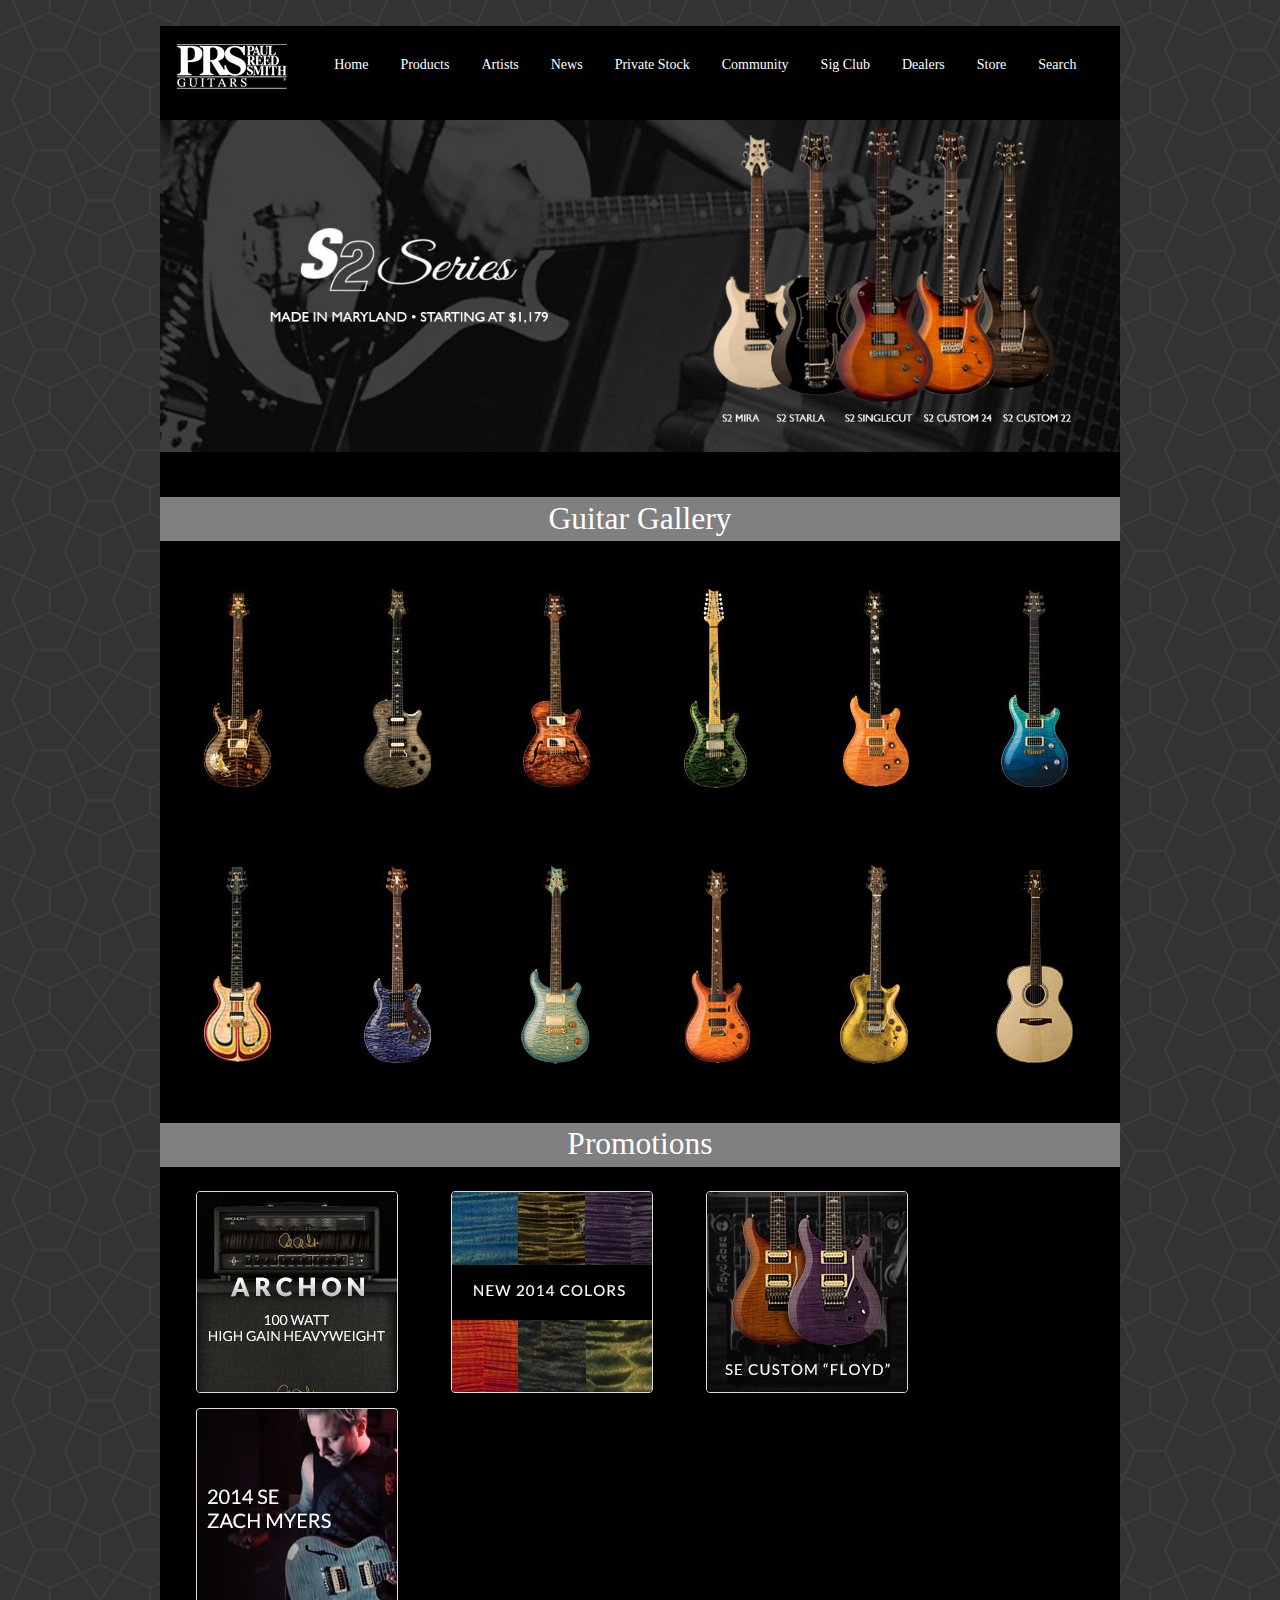
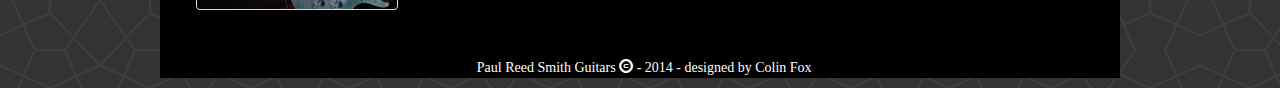
<file: bootstrap/index.html>
<!DOCTYPE html>
<html lang="en">
  <head>
    <meta charset="utf-8">
    <meta http-equiv="X-UA-Compatible" content="IE=edge">
    <meta name="viewport" content="width=device-width, initial-scale=1">
    <title>Paul Reed Smith Guitars</title>

    <!-- Bootstrap -->
    <link href="css/bootstrap.min.css" rel="stylesheet">
	<link href="css/style.css" rel="stylesheet">

  </head>

  <body>
	<div id="wrapper">
		<img class="logo" src="images/prs_logo.png" alt="Logo">
	
	
		<ul class="nav nav-pills">
			<li class="active"><a href="#">Home</a></li>
			<li><a href="#">Products</a></li>
			<li><a href="#">Artists</a></li>
			<li><a href="#">News</a></li>
			<li><a href="#">Private Stock</a></li>
			<li><a href="#">Community</a></li>
			<li><a href="#">Sig Club </a></li>
			<li><a href="#">Dealers</a></li>
			<li><a href="#">Store</a></li>
			<li><a href="#">Search</a></li>
		</ul>
	
		<div class="jumbotron">
			<img class="jumbo-img" src="images/jumbo.jpg" alt="Logo">
		</div>
	
		<div class="media">
			<h1> Guitar Gallery </h1> 
			<div class="pull-left">
						<h6> PS# 1029 </h6>
				<a href="#"><img class="media-object" src="images/1.jpg" alt="..."></a>
						
						<h6> PS# 1029 </h6>
				<a href="#"><img class="media-object" src="images/2.jpg" alt="..."></a>
						
						<h6> PS# 1029 </h6>
				<a href="#"><img class="media-object" src="images/3.jpg" alt="..."></a>
						
						<h6> PS# 1029 </h6>
				<a href="#"><img class="media-object" src="images/4.jpg" alt="..."></a>
						
						<h6> PS# 1029 </h6>
				<a href="#"><img class="media-object" src="images/5.jpg" alt="..."></a>
						
						<h6> PS# 1029 </h6>
				<a href="#"><img class="media-object" src="images/6.jpg" alt="..."></a>
						
						<h6> PS# 1029 </h6>
				<a href="#"><img class="media-object" src="images/7.jpg" alt="..."></a>
						
						<h6> PS# 1029 </h6>
				<a href="#"><img class="media-object" src="images/8.jpg" alt="..."></a>
						
						<h6> PS# 1029 </h6>
				<a href="#"><img class="media-object" src="images/9.jpg" alt="..."></a>
						
						<h6> PS# 1029 </h6>
				<a href="#"><img class="media-object" src="images/10.jpg" alt="..."></a>
						
						<h6> PS# 1029 </h6>
				<a href="#"><img class="media-object" src="images/11.jpg" alt="..."></a>
						
						<h6> PS# 1029 </h6>
				<a href="#"><img class="media-object" src="images/12.jpg" alt="..."></a>
			</div>
		</div>
	
			<h1> Promotions </h1>
	
		<div class="bottom">
				<a href="#"><img src="images/bottom1.jpg" alt="..." class="img-thumbnail"></a>
				<a href="#"><img src="images/colors.jpg" alt="..." class="img-thumbnail"></a>
				<a href="#"><img src="images/floyd.jpg" alt="..." class="img-thumbnail"></a>
				<a href="#"><img src="images/se.jpg" alt="..." class="img-thumbnail"></a>
				
		</div>
		
		<footer>
			<p>Paul Reed Smith Guitars <span class="glyphicon glyphicon-copyright-mark"></span> - 2014 - designed by Colin Fox</p>
		</footer>
	</div>
    <!-- jQuery (necessary for Bootstrap's JavaScript plugins) -->
    <script src="https://ajax.googleapis.com/ajax/libs/jquery/1.11.0/jquery.min.js"></script>
    <!-- Include all compiled plugins (below), or include individual files as needed -->
    <script src="js/bootstrap.min.js"></script>
  </body>
</html>
</file>
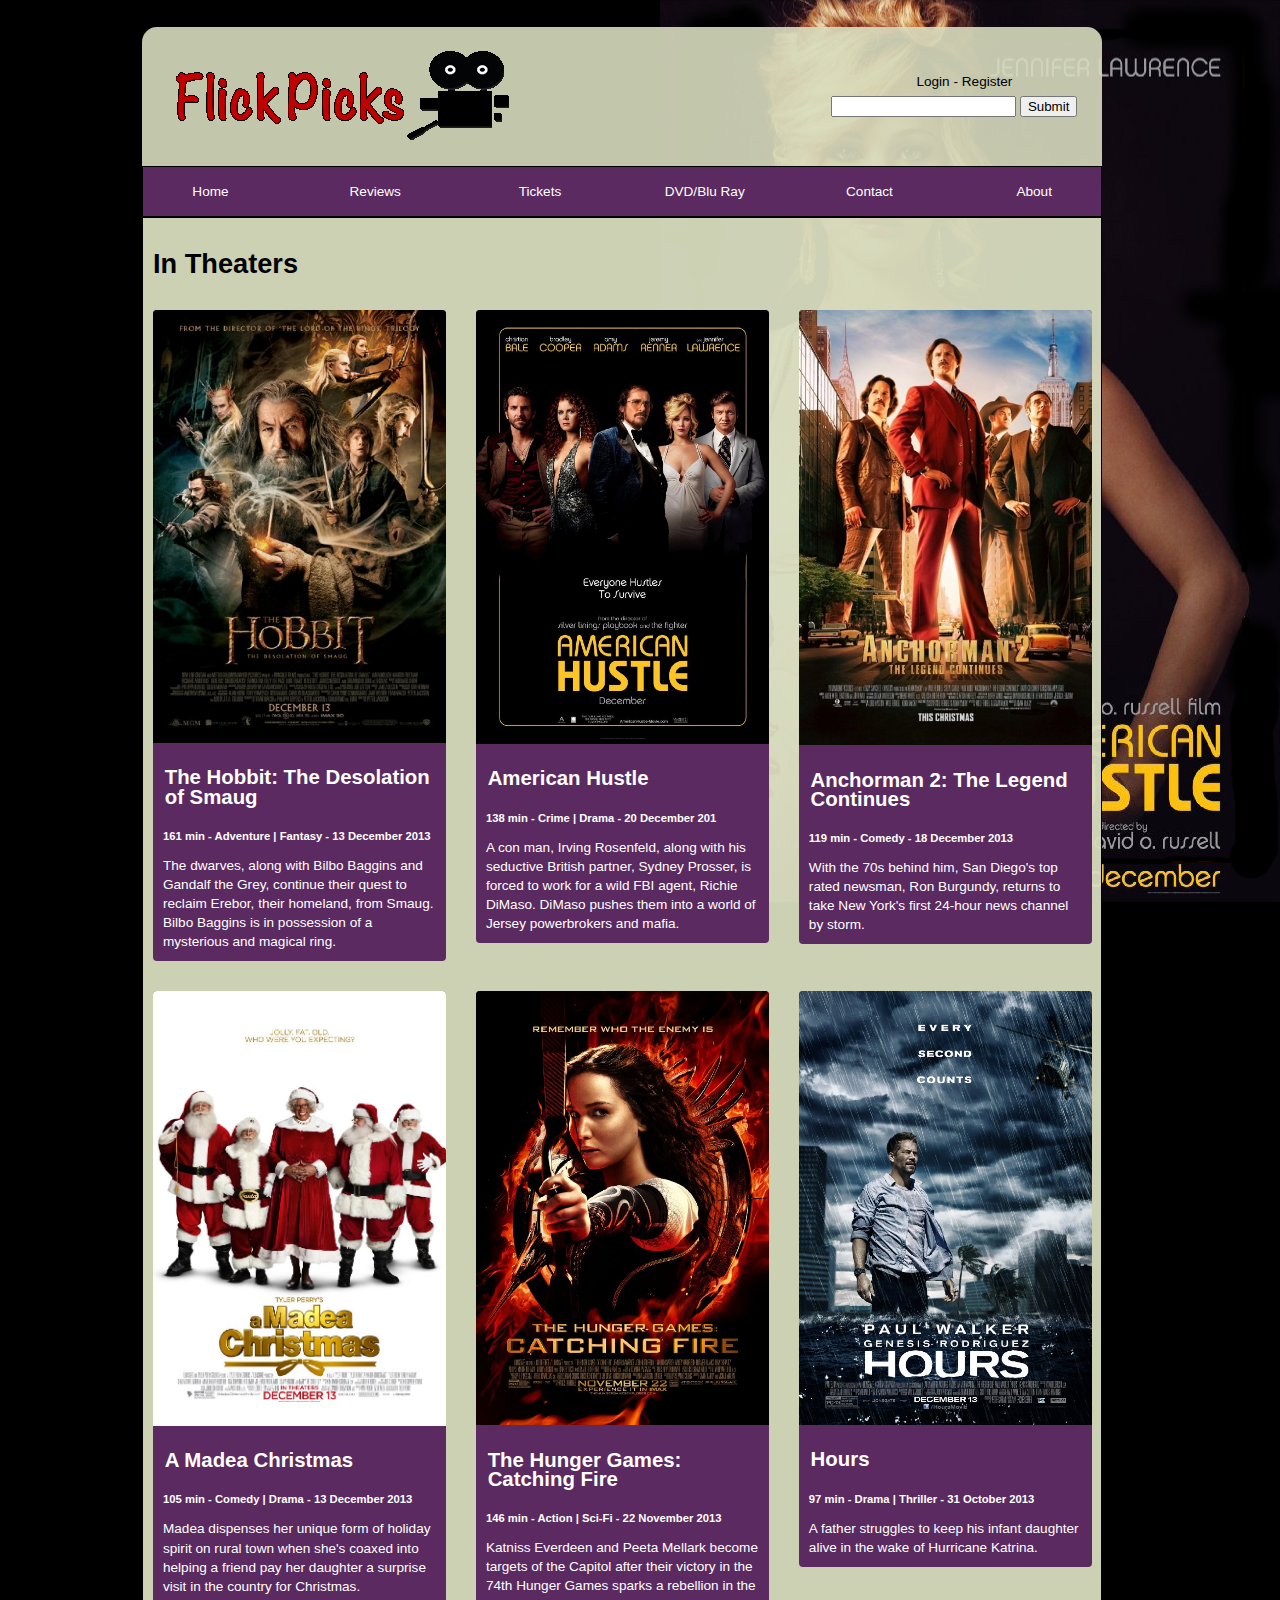
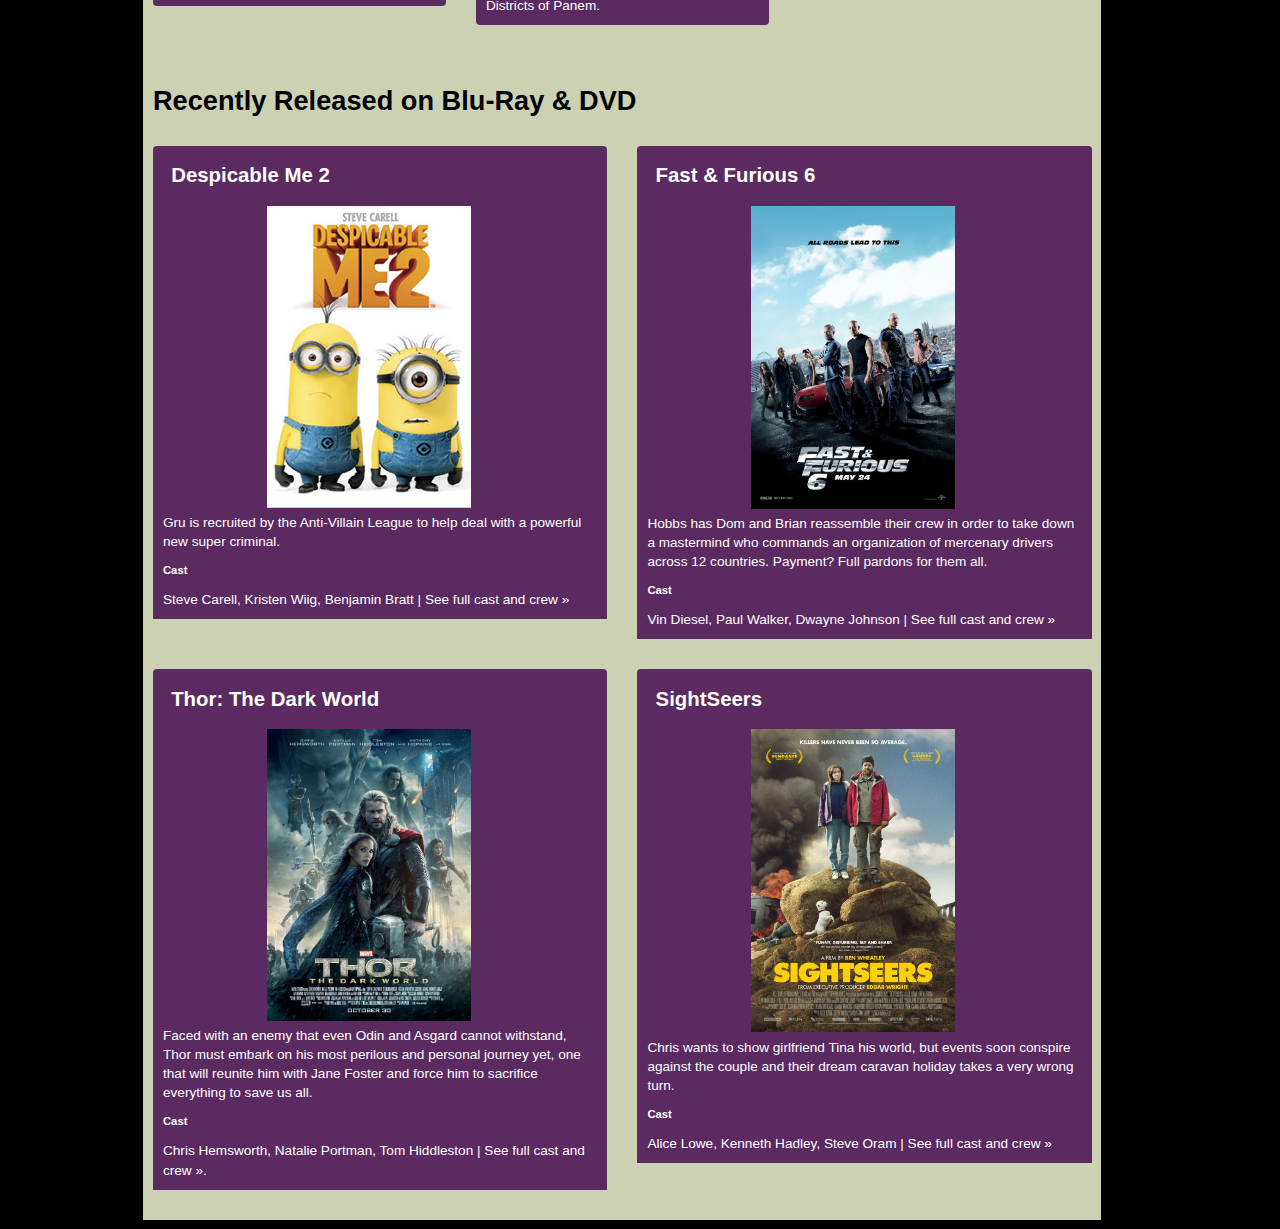
<file: flickpicks/index.html>
<!DOCTYPE HTML>
<html>

<head>
	<title>FlickPicks</title>
	<meta charset="UTF-8">
	<meta name="viewport" content="width=device-width, initial scale=1">
	<link rel="icon" type="image" href="images/logo.png"/>
	<link rel="stylesheet" type="text/css" href="style.css">
</head>

<body>

	<img scr="images/background.jpg" id="bg" alt="">

	<div id="pagewrap">
	
		<div id="right">
			<div class='login'>
					<a href='index.html'><span>Login</span></a>
					-
					<a href='index.html'><span>Register</span></a>
				</div>
				<br>
		<div class='search'>
			<form action="demo_form.asp">
  				<input type="search" name="googlesearch">
  				<input type="submit">
			</form>
		</div>
		</div>

			<div class="logo">
				<img src="images/logo.gif" alt="Toward Sapience">
			</div>
			

		<div class="wrapper grid7">
		
			<article class="col">
				<a href='index.html'><span>Home</span></a>
			</article>
			
			<article class="col">
				<a href='index.html'><span>Reviews</span></a>
			</article>
			
			<article class="col">
				<a href='index.html'><span>Tickets</span></a>
			</article>
			
			<article class="col">
				<a href='index.html'><span>DVD/Blu Ray</span></a>
			</article>
			
			<article class="col">
				<a href='index.html'><span>Contact</span></a>
			</article>
			
			<article class="col">
				<a href='index.html'><span>About</span></a>
			</article>
			
		
		</div>
		
		
<div id="pagewrap2">	

		
	<h4>
		In Theaters
	</h4>
		
		<div class="wrapper grid3">
		
			<article class="col">
				<img src="images/the_hobbit.jpg" alt="Toward Sapience">
				<h3>The Hobbit: The Desolation of Smaug</h3>
				<h5>161 min  -  Adventure | Fantasy  -  13 December 2013</h5>
				<p>The dwarves, along with Bilbo Baggins and Gandalf the Grey, continue 
				their quest to reclaim Erebor, their homeland, from Smaug. Bilbo Baggins 
				is in possession of a mysterious and magical ring.</p>
			</article>
			
			<article class="col">
				<img src="images/american_hustle.jpg" alt="Toward Sapience">
				<h3>American Hustle</h3>
				<h5>138 min  -  Crime | Drama  -  20 December 201</h5>
				<p>A con man, Irving Rosenfeld, along with his seductive British partner, 
				Sydney Prosser, is forced to work for a wild FBI agent, Richie DiMaso. 
				DiMaso pushes them into a world of Jersey powerbrokers and mafia.</p>
			</article>
			
			<article class="col">
				<img src="images/anchorman2.jpg" alt="Toward Sapience">
				<h3>Anchorman 2: The Legend Continues</h3>
				<h5> 119 min  -  Comedy  -  18 December 2013
				 </h5>
				<p>With the 70s behind him, San Diego's top rated newsman, Ron Burgundy, 
				returns to take New York's first 24-hour news channel by storm.</p>
			</article>
			
			<article class="col">
				<img src="images/madea_christmas.jpg" alt="Toward Sapience">
				<h3>A Madea Christmas</h3>
				<h5>105 min  -  Comedy | Drama  -  13 December 2013
				</h5>
				<p>Madea dispenses her unique form of holiday spirit on rural town when 
				she's coaxed into helping a friend pay her daughter a surprise visit in 
				the country for Christmas.</p>
			</article>
			
			<article class="col">
				<img src="images/hunger_games2.jpg" alt="Toward Sapience">
				<h3>The Hunger Games: Catching Fire</h3>
				<h5>146 min  -  Action | Sci-Fi  -  22 November 2013
				</h5>
				<p>Katniss Everdeen and Peeta Mellark become targets of the Capitol after 
				their victory in the 74th Hunger Games sparks a rebellion in the Districts 
				of Panem.</p>
				
			</article>
			
			<article class="col">
				<img src="images/hours.jpg" alt="Toward Sapience">
				<h3>Hours</h3>
				<h5>
				97 min  -  Drama | Thriller  -  31 October 2013
				</h5>
			
				<p>A father struggles to keep his infant daughter alive in the wake of 
				Hurricane Katrina.</p>
			</article>
			
		</div>
		
	<h4>Recently Released on Blu-Ray & DVD</h4>
			
		<div class="wrapper grid2">
		
			<article class="col">
					<h3>Despicable Me 2</h3>
					<img src="images/dispicable_me2.jpg" alt="Toward Sapience">
					<p>Gru is recruited by the Anti-Villain League to help deal with a 
					powerful new super criminal.</p>
					<h5>Cast</h5>
					<p> Steve Carell, Kristen Wiig, Benjamin Bratt | See full cast and 
					crew »</p>	
			</article>
			
			<article class="col">
				<h3>Fast & Furious 6</h3>
				<img src="images/fast_furious.jpg" alt="Toward Sapience">
					<p>Hobbs has Dom and Brian reassemble their crew in order to take 
					down a mastermind who commands an organization of mercenary drivers 
					across 12 countries. Payment? Full pardons for them all.</p>
				<h5>Cast</h5>
					<p>Vin Diesel, Paul Walker, Dwayne Johnson | See full cast and 
					crew »</p>
			</article>
			
			<article class="col">
				<h3>Thor: The Dark World</h3>
				<img src="images/thor.jpg" alt="Toward Sapience">
					<p>Faced with an enemy that even Odin and Asgard cannot withstand, 
					Thor must embark on his most perilous and personal journey yet, one 
					that will reunite him with Jane Foster and force him to sacrifice 
					everything to save us all.</p>
					<h5>Cast</h5>
					<p>Chris Hemsworth, Natalie Portman, Tom Hiddleston | See full 
					cast and crew ».</p>
			</article>
			
			<article class="col">
				<h3>SightSeers</h3>
				<img src="images/mary_poppins.jpg" alt="Toward Sapience">
					<p>Chris wants to show girlfriend Tina his world, but events soon 
					conspire against the couple and their dream caravan holiday takes a 
					very wrong turn.</p>
					<h5>Cast</h5>
					<p>Alice Lowe, Kenneth Hadley, Steve Oram | See full cast and 
					crew »</p>
				
			</article>
			
			
		</div>
		
		<div class="wrapper fullwidth">
		
			<article class="col">
				
			</article>
			
		</div>
		
		
	
</body>
</html>
</file>
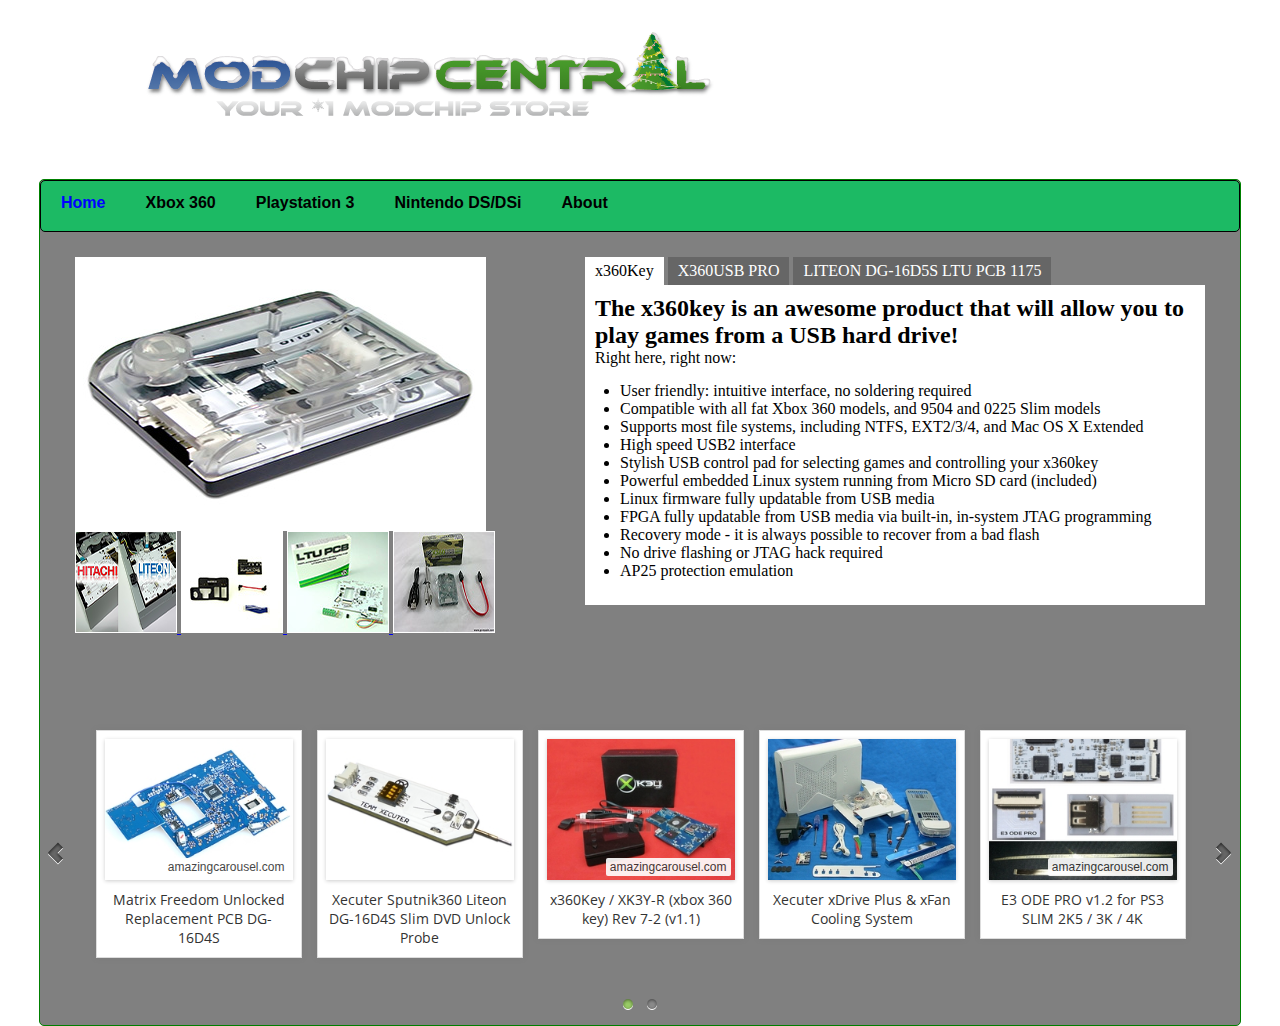
<file: modchipcentral/index.html>
<!DOCTYPE html>
<html lang="en">
<head>
<meta charset="UTF-8" />
    
    <title>ModChip Central</title>
   
    <script src='js/jquery-1.11.0.min.js'></script>
    <script src='js/amazingcarousel.js'></script>
    <script src='js/initcarousel-1.js'></script>
    
    
    <link rel="stylesheet" type="text/css" href="css/initcarousel-1.css"/>
    <link rel="stylesheet" type="text/css" href="css/style.css" />
	
</head>

	
<body>
    
    <img id="logo" src="images/logo.png"/>

    <div id="wrapper">
        
        <div id='cssmenu'>
	<ul>
		<li class='active'><a href='index.html'><span>Home</span></a></li>
		<li><a href='index.html'><span>Xbox 360</span></a></li>
		<li><a href='index.html'><span>Playstation 3</span></a></li>
		<li><a href='index.html'><span>Nintendo DS/DSi</span></a></li>
		<li class='last'><a href='index.html'><span>About</span></a></li>
	</ul>	
</div>
        
       
        
    <div id="tabs">
        
        <ul class='tabs'>
            <li><a href='#tab1'>x360Key</a></li>
            <li><a href='#tab2'>X360USB PRO</a></li>
            <li><a href='#tab3'>LITEON DG-16D5S LTU PCB 1175</a></li>
        </ul>
        <div id='tab1'>
    <h2>The x360key is an awesome product that will allow you to play games from a USB hard drive!</h2>
            <p>Right here, right now:
                <ul>
                    <li>User friendly: intuitive interface, no soldering required</li>
                    <li>Compatible with all fat Xbox 360 models, and 9504 and 0225 Slim models</li>
                    <li>Supports most file systems, including NTFS, EXT2/3/4, and Mac OS X Extended</li>
                    <li>High speed USB2 interface</li>
                    <li>Stylish USB control pad for selecting games and controlling your x360key</li>
                    <li>Powerful embedded Linux system running from Micro SD card (included)</li>
                    <li>Linux firmware fully updatable from USB media</li>
                    <li>FPGA fully updatable from USB media via built-in, in-system JTAG programming</li>
                    <li>Recovery mode - it is always possible to recover from a bad flash</li>
                    <li>No drive flashing or JTAG hack required</li>
                    <li>AP25 protection emulation</li>
                </ul>
            </p>
  </div>
  <div id='tab2'>
    <h2>This device will also support flashing for SLIM XBox 360 DG-16D4S drives!</h2>
            <p>The X360USB PRO includes the following features:
                <ul>
                    <li>Connect any SATA device to any PC or laptop via USB</li>
                    <li>Repair your Xbox 360 DVD Drive within minutes - no more weeks of waiting !</li>
                    <li>No SATA Port Required</li>
                    <li>Fully compatible with tools like Jungle Flasher</li>
                    <li>No More Driver / OS / SATA / Compatibility Problems</li>
                    <li>Fully Upgradeable On-Board Firmware</li>
                    <li>Supports Mass Storage Mode As Default</li>
                    <li>Dual Mode PORTIO & WINAPI</li>
                    <li>Enhanced WINAPI speed for tools such as Xbox Backup Creator*</li>
                    <li>Power, Status & Activity LED's</li>
                    <li>Team Xecuter's Superior Manufacturing Quality</li>
                </ul></p>
  </div>
  <div id='tab3'>
    <h2>Yet again Xecuter have made the previously impossible, possible!</h2>
            <p>The new DG-16D5S PCB: 
                <ul>
                    <li>Fits all Liteon DG-16D5S Drives</li>
                    <li>Can run all latest firmware versions for Liteon DG-16D4S, Liteon DG-16D5S and Hitachi DLN10N</li>
                    <li>Easily programmable using the X360USB PRO V1 or V2 (Update to the latest firmware v20.1)</li>
                    <li>Requires the latest Jungle Flasher 0.1.94(320) & J-Runner 0.2.286</li>
                    <li>C4E's new LTU (LT Ultimate) firmware now allows booting of any Liteon or Hitachi based system without any previous firmware dump (inc the DG-16D4S and DG-16D5s 1175/1532 and Hitachi 0500/0502 firmwares) – all you need is the DVD Key and FCRT.bin which can be extracted using RGH or DGX if it's a newer version.</li>
                    <li>Includes solderless quick install adapter</li>
                    <li>Includes heatsink for drive controller IC</li>
                </ul></p>
  </div>

    </div>  
        
        <div id="zoomin">
            
            <img id="img_01" src="images/small/image5-1.jpg" data-zoom-image="images/large/image5-2.jpg"/>

        <div id="gal1">
 
            <a href="#" data-image="images/small/image12-1.png" data-zoom-image="images/large/image12-2.png">
                <img id="img_01" src="images/thumb/image12-small.png" />
            </a>

            <a href="#" data-image="images/small/image2-1.jpg" data-zoom-image="images/large/image2-2.jpg">
                <img id="img_01" src="images/thumb/image2-small.jpg" />
            </a>
            
            <a href="#" data-image="images/small/image3-1.jpg" data-zoom-image="images/large/image3-2.jpg">
                <img id="img_01" src="images/thumb/image3-small.jpg" />
            </a>

            <a href="#" data-image="images/small/image13-1.jpg" data-zoom-image="images/large/image13-2.jpg">
                <img id="img_01" src="images/thumb/image13-small.jpg" />
            </a>

        </div>
    </div>
        
        <div id="carousel">
        
        <div id="amazingcarousel-container-1">
    <div id="amazingcarousel-1" style="display:block;position:relative;width:100%;max-width:1200px;margin:0px auto 0px;">
        <div class="amazingcarousel-list-container" style="overflow:hidden;">
            <ul class="amazingcarousel-list">
                <li class="amazingcarousel-item">
                    <div class="amazingcarousel-item-container">
<div class="amazingcarousel-image"><a href="images/image6-lightbox.jpg" title="Matrix Freedom Unlocked Replacement PCB DG-16D4S"  class="html5lightbox" data-group="amazingcarousel-1"><img src="images/image6.jpg"  alt="Matrix Freedom Unlocked Replacement PCB DG-16D4S" /></a></div>
<div class="amazingcarousel-title">Matrix Freedom Unlocked Replacement PCB DG-16D4S</div>                    </div>
                </li>
                <li class="amazingcarousel-item">
                    <div class="amazingcarousel-item-container">
<div class="amazingcarousel-image"><a href="images/image7-lightbox.JPG" title="Xecuter Sputnik360 Liteon DG-16D4S Slim DVD Unlock Probe"  class="html5lightbox" data-group="amazingcarousel-1"><img src="images/image7.JPG"  alt="Xecuter Sputnik360 Liteon DG-16D4S Slim DVD Unlock Probe" /></a></div>
<div class="amazingcarousel-title">Xecuter Sputnik360 Liteon DG-16D4S Slim DVD Unlock Probe</div>                    </div>
                </li>
                <li class="amazingcarousel-item">
                    <div class="amazingcarousel-item-container">
<div class="amazingcarousel-image"><a href="images/image8-lightbox.jpg" title="x360Key / XK3Y-R (xbox 360 key) Rev 7-2 (v1.1)"  class="html5lightbox" data-group="amazingcarousel-1"><img src="images/image8.jpg"  alt="x360Key / XK3Y-R (xbox 360 key) Rev 7-2 (v1.1)" /></a></div>
<div class="amazingcarousel-title">x360Key / XK3Y-R (xbox 360 key) Rev 7-2 (v1.1)</div>                    </div>
                </li>
                <li class="amazingcarousel-item">
                    <div class="amazingcarousel-item-container">
<div class="amazingcarousel-image"><a href="images/image9-lightbox.jpg" title="Xecuter xDrive Plus & xFan Cooling System"  class="html5lightbox" data-group="amazingcarousel-1"><img src="images/image9.jpg"  alt="Xecuter xDrive Plus & xFan Cooling System" /></a></div>
<div class="amazingcarousel-title">Xecuter xDrive Plus & xFan Cooling System</div>                    </div>
                </li>
                <li class="amazingcarousel-item">
                    <div class="amazingcarousel-item-container">
<div class="amazingcarousel-image"><a href="images/image10-lightbox.jpg" title="E3 ODE PRO v1.2 for PS3 SLIM 2K5 / 3K / 4K"  class="html5lightbox" data-group="amazingcarousel-1"><img src="images/image10.jpg"  alt="E3 ODE PRO v1.2 for PS3 SLIM 2K5 / 3K / 4K" /></a></div>
<div class="amazingcarousel-title">E3 ODE PRO v1.2 for PS3 SLIM 2K5 / 3K / 4K</div>                    </div>
                </li>
                <li class="amazingcarousel-item">
                    <div class="amazingcarousel-item-container">
<div class="amazingcarousel-image"><a href="images/image11-lightbox.jpg" title="
ProgSKEET Programmer V1.0"  class="html5lightbox" data-group="amazingcarousel-1"><img src="images/image11.jpg"  alt="
ProgSKEET Programmer V1.0" /></a></div>
<div class="amazingcarousel-title">
ProgSKEET Programmer V1.0</div>                    </div>
                </li>
                <li class="amazingcarousel-item">
                    <div class="amazingcarousel-item-container">
<div class="amazingcarousel-image"><a href="images/image15-lightbox.jpg" title="
See details
Xecuter CK3 Probe III V3 for Liteon 74850 83850 93450"  class="html5lightbox" data-group="amazingcarousel-1"><img src="images/image15.jpg"  alt="
See details
Xecuter CK3 Probe III V3 for Liteon 74850 83850 93450" /></a></div>
<div class="amazingcarousel-title">
See details
Xecuter CK3 Probe III V3 for Liteon 74850 83850 93450</div>                    </div>
                </li>
                <li class="amazingcarousel-item">
                    <div class="amazingcarousel-item-container">
<div class="amazingcarousel-image"><a href="images/image16-lightbox.jpg" title="Superufo Pro 8 Superdrive"  class="html5lightbox" data-group="amazingcarousel-1"><img src="images/image16.jpg"  alt="Superufo Pro 8 Superdrive" /></a></div>
<div class="amazingcarousel-title">Superufo Pro 8 Superdrive</div>                    </div>
                </li>
                <li class="amazingcarousel-item">
                    <div class="amazingcarousel-item-container">
<div class="amazingcarousel-image"><a href="images/image17-lightbox.jpeg" title="Xbox 360 320GB Limited Edition Gears of War 3 Bundle - Premodified with X360key / xk3y"  class="html5lightbox" data-group="amazingcarousel-1"><img src="images/image17.jpeg"  alt="Xbox 360 320GB Limited Edition Gears of War 3 Bundle - Premodified with X360key / xk3y" /></a></div>
<div class="amazingcarousel-title">Xbox 360 320GB Limited Edition Gears of War 3 Bundle - Premodified with X360key / xk3y</div>                    </div>
                </li>
                <li class="amazingcarousel-item">
                    <div class="amazingcarousel-item-container">
<div class="amazingcarousel-image"><a href="images/image18-lightbox.jpg" title="R4i Gold 3DS Deluxe Edition (v.4.1 to 4.5) + FREE MicroSD Reader and USB Charge Cable"  class="html5lightbox" data-group="amazingcarousel-1"><img src="images/image18.jpg"  alt="R4i Gold 3DS Deluxe Edition (v.4.1 to 4.5) + FREE MicroSD Reader and USB Charge Cable" /></a></div>
<div class="amazingcarousel-title">R4i Gold 3DS Deluxe Edition (v.4.1 to 4.5) + FREE MicroSD Reader and USB Charge Cable</div>                    </div>
                </li>
            </ul>
        </div>
        <div class="amazingcarousel-prev"></div>
        <div class="amazingcarousel-next"></div>
        <div class="amazingcarousel-nav"></div>
        <div class="amazingcarousel-engine" style="display:none;"><a href="http://amazingcarousel.com">jQuery Carousel</a></div>
    </div>
</div>

    </div>        
    
        </div>
<script src='js/jquery.elevatezoom.js'></script>
<script>
			$(document).ready(function(){
				$('ul.tabs').each(function(){
					var $active, $content, $links = $(this).find('a');
					$active = $($links.filter('[href="'+location.hash+'"]')[0] || $links[0]);
					$active.addClass('active');
					$content = $($active[0].hash);
					$links.not($active).each(function () {
						$(this.hash).hide();
					});
					$(this).on('click', 'a', function(e){
						$active.removeClass('active');
						$content.hide();
						$active = $(this);
						$content = $(this.hash);
						$active.addClass('active');
						$content.show();
						e.preventDefault();
					});
				});
			});

$("#img_01").elevateZoom({gallery:'gal1', cursor: 'pointer', galleryActiveClass: 'active', imageCrossfade: true, loadingIcon: 'http://www.elevateweb.co.uk/spinner.gif'}); 
    
    $("#img_01").bind("click", function(e) {  
  var ez =   $('#img_01').data('elevateZoom');	
	$.fancybox(ez.getGalleryList());
  return false;
});

    
</script>
    
    
</body>
</html>
</file>
<file: bootstrap/css/style.css>
* {
	margin: 0;
	padding: 0;
	}
	
body {
	background-image:url("../images/bg.png");
	font-family:"Palatino Linotype", "Book Antiqua", Palatino, serif
}
	
#wrapper {
	margin-left: auto;
	margin-right: auto;
	margin-top: 2%;
	width: 75%;
	background-color: black;
	}
	
.logo {
	float: left;
	margin-right: 2%;
	clear: both;
	}
	
.nav-pills {
	padding-top: 2%;
	}
	
.nav-pills li.active  a {
	background-color: black;
	color: white;
	}
	
.nav-pills li.active  a:hover {
	background-color: red;
	color: black;
	}	

.nav-pills li  a {
	background-color: black;
	color: white;
	}
	
.nav-pills li  a:hover {
	background-color: gray;
	color: black;
	}
	
	
.jumbotron {
	padding-top: 1%;
	padding-right: 0;
	padding-bottom: 1%;
	padding-left: 0;
	margin: 0;
	background: black;
	}	

.jumbo-img {
	max-width: 100%;
	}
	
h1 {
	color: white;
	text-align: center;
	background-color: gray;
	padding: .5%;
	padding: .5%;
	font-size: 225%;
	}
	
.media-object {
		display: inline;
		margin: 4%;
		}
		
		
.pull-left {
		width: 100%;
	
		margin: auto;
		padding: auto;
		}
		
p {	
		clear: both;
	
		color: white;
		padding: 0;
		}
		
h6 { 
		display: none;
		padding: 0;
		color: white;
		float: left;
		clear: both;
		}
		
.img-thumbnail {
	margin-left: 3.7%;
	margin-top: 1.5%;
	margin-right: 1.5%;
	padding: 0;
	}
	
.bottom {
	margin: 0;
	padding-bottom: 5%;
	}
	
footer p {
	margin-left: 33%;
	}
</file>
<file: flickpicks/style.css>
body {
	background: url('images/background.jpg') no-repeat right center fixed;
	background-color:rgb(0,0,0);
	font: 85%/140% Arial, Helvetica, sans-serif;
	max-width: 96%;
}

h3 {
	color: white;
	padding-left: 4%;
	padding-right: 4%;
	font-size: 150%;
}

h4 {
	color: rgb(0,0,0);
	font-size: 200%;
	}
	
h5 {
	margin: 10px;
	color: white;
	}

p {
	margin: 0 10px 10px 10px;
	color: white;
}

.col3 p {
	margin: 0 10px 10px 10px;
	}
	
/* set html5 elements to block*/

article {
	display: block;
}

.grid3 img {
	width: 100%;
	height: 100%;
		-moz-border-radius: 4px;
	-webkit-border-radius: 4px;
	border-radius: 4px 4px 0 0;
	}
	
.grid2 img {
	width: 45%;
	height: 45%;
	position:relative;
	left: 25%;
	}

	
.text {
	background-coflor: rgba(0,43,28, 0.9);
	bordefr: 1px solid red;
	float: right;
	width: 51%;
	color: white;
	}

#pagewrap {
	background: rgba(215,219,190, .9);
	width: 960px;
	max-width: 96%;
	margin: auto;
	-moz-border-radius: 15px 15px 0 0;
	-webkit-border-radius: 15px 15px 0 0;
	border-radius: 15px 15px 0 0;
}

#pagewrap2 {
	background: rgba(215,219,190, .5);
	max-width: 100%%;
	border: 1px solid black;
	padding-left: 1%;
	padding-right: 1%;
}

.wrapper {
	overflow: hidden;
}

#right {
	float: right;
	padding-top: 25px;
	padding-right: 25px;
	padding-bottom: 15px;
	position: relative;
	top: 20px;
	}
	
.login {
	margin-right: 65px;
	margin-bottom: 5px;
	float: right;
	}
	
.login a {
	text-decoration: none;
	color: black;
	}

.login a:hover {
	text-decoration: none;
	color: red;
	}

.search {
	float: right;
	}	

.logo {
	padding-top: 15px;
	padding-left: 25px;
	padding-bottom: 15px;
	}

/*COLUMN*/

.col {
	float: left;
	margin-left: 3.2%;
	
}

.grid7 {
	border: 1px solid black;
	background-color: rgb(91,42,96);
	color: white;
	}

.grid7 .col {
	width: 14%;
	margin-top: 10px;
	text-align: center;
	margin-top: 15px;
	margin-bottom: 15px;
}

.grid7 .col a {
	text-decoration: none;
	color: white;
	}
	
.grid7 .col a:hover {
	color: red;
	height: auto;
	}

.grid3 .col {
	background-color: rgb(91,42,96);
	width: 31.2%;
	margin-bottom: 30px;
	color: white;
		-moz-border-radius: 4px;
	-webkit-border-radius: 4px;
	border-radius: 4px;
}

.grid2 .col {
	background-color: rgb(91,42,96);
	width: 48.4%;
	margin-bottom: 30px;
	border-radius: 4px 4px 0 0;
}

.fullwidth .col {
	background-color: rgb(91,42,96);
	float: none;
	margin-left: 0;
	bordder: 1px solid red;
	}
	
.grid7 .col:nth-of-type(7n+1),
.grid3 .col:nth-of-type(3n+1),
.grid2 .col:nth-of-type(2n+1){
	margin-left: 0;
	clear: left;
}

/*MEDIA QUERIES*/

@media screen and (max-width: 600px) {

	body {
		background-size: 65%;
		}
	
	.grid7 .col {
		width: 100%;
		margin-left: 0;
		clear: left;
	}
	
	.grid3 .col {
		width: 48.4%
	}
	
	.grid3 .col:nth-of-type(3n+1) {
		margin-left: 3.2%;
		clear: none;
	}
	
	.grid3 .col:nth-of-type(2n+1) {
		margin-left: 0;
		clear: left;
	}
	
	img {
		width: 100%;
		height: auto;
		}
		
	.text {
		width: 51%;
		}
		
	#right {
	margin: 7px 20px 0 0;
	position: relative;
	top: 5%;
	}
	
	h3 {
	color: white;
	padding-left: 10%;
	font-size: 100%;
	}

	
	h5{display:none;}

	.text {
		margin-left: 30%;}
	
	.grid2 img {
	width: 45%;
	height: 45%;
	margin-top: 7px;
	margin-left: 5px;
	margin-right: 5px;
	}
	
}

@media screen and (max-width: 400px) {
	
	.col {
		width: 100% !important;
		margin-left: 0 !important;
		clear: none !important;
	}
	
	.grid7 .col {
		width: 100%;
		margin-left: 0;
		clear: left;
	}
	
	
	img {
		width: 100%;
		height: auto;
		}
		
	#right {
	float: right;
	margin: 7px 20px 25px 0;
	}
	
	h4 {
	color: rgb(0,0,0);
	font-size: 200%;
	padding-top: 15px;
	}
	
}
</file>
<file: modchipcentral/css/initcarousel-1.css>
/* content */

@import url(http://fonts.googleapis.com/css?family=Open+Sans);

#amazingcarousel-1 .amazingcarousel-image {	
	position: relative;
	padding: 4px;
}

#amazingcarousel-1 .amazingcarousel-image img {
	display: block;
	width: 100%;
	max-width: 100%;
	border: 0;
	margin: 0;
	padding: 0;
	-moz-border-radius: 0px;
	-webkit-border-radius: 0px;
	border-radius: 0px;
	-moz-box-shadow:  0 1px 4px rgba(0, 0, 0, 0.2);
	-webkit-box-shadow: 0 1px 4px rgba(0, 0, 0, 0.2);
	box-shadow: 0 1px 4px rgba(0, 0, 0, 0.2);
}

#amazingcarousel-1 .amazingcarousel-title {
	position:relative;
	font:14px 'Open Sans', sans-serif;
	color:#333333;
	margin:6px;
	text-align:center;
	text-shadow:0px 1px 1px #fff;
}

/* carousel */

#amazingcarousel-container-1 {
	padding: 32px 48px; 
}

#amazingcarousel-1 .amazingcarousel-list-container { 
	padding: 16px 0;
}

/* item */

#amazingcarousel-1 .amazingcarousel-item-container {
	text-align: center;
	padding: 4px;
	background-color: #fff;
	border: 1px solid #ddd;
	-moz-box-shadow: 0px 0px 5px 1px rgba(96, 96, 96, 0.1);
	-webkit-box-shadow: 0px 0px 5px 1px rgba(96, 96, 96, 0.1);
	box-shadow: 0px 0px 5px 1px rgba(96, 96, 96, 0.1);
}

/* arrows */

#amazingcarousel-1 .amazingcarousel-prev {
	left: 0%;
	top: 50%;
	margin-left: -48px;
	margin-top: -16px;
}

#amazingcarousel-1 .amazingcarousel-next {
	right: 0%;
	top: 50%;
	margin-right: -48px;
	margin-top: -16px;
}

/* navigation bullets */

#amazingcarousel-1 .amazingcarousel-nav {
	position: absolute;
	width: 100%;
	top: 100%;
}

#amazingcarousel-1 .amazingcarousel-bullet-wrapper {
	margin: 4px auto;
}

/* hide navigation on mobile */

@media (max-width: 600px) {
	#amazingcarousel-1 .amazingcarousel-nav {
		display: none;
	}
}
</file>
<file: modchipcentral/css/style.css>
* {
	margin: 0px;
	padding: 0px;
}

body {
	background-color: white;
}

#wrapper {
    background-color: gray;
    border: 1px green solid;
    width: 1200px;
    margin: auto;
    margin-top: 25px;
    -webkit-border-radius: 5px;
    border-radius: 5px;
}

 #gal1 img {
    border:1px solid white;
    
}

.active img {
    border:1px solid #333 !important;
}



p, h3 { 
	margin-bottom:15px;
}

#tab1 {
    padding:10px;
    width:600px;
    background:#fff;
}

#tab1 li {
    margin-left:25px;
}

#tab2 {
    padding:10px;
    width:600px;
    background:#fff;
}

#tab2 li {
    margin-left:25px;
}

#tab3 {
    padding:10px;
    width:600px;
    background:#fff;
}

#tab3 li {
    margin-left:25px;
}

.tabs li {
    list-style:none;
    display:inline;
    width: 600px;
}

.tabs a {
    padding:5px 10px;
    display:inline-block;
    background:#666;
    color:#fff;
    text-decoration:none;
}

.tabs a.active {
    background:#fff;
    color:#000;
}

#tabs {
    float: right;
    margin: 25px;
    margin-right: 35px;
    overflow:hidden;
   
}

#carousel {
    position:relative;
    bottom:100;
    overflow:hidden;
    margin-top: 450px;
}

#zoomin {
    overflow: hidden;
    float: left;
    margin-top: 25px;
    margin-left: 35px;
}

#logo {
    margin-left: 125px;
    margin-top: 25px;
    margin-bottom: 25px;
    position: relative;
}

#cssmenu ul {
	-webkit-border-radius: 5px;
    border-radius: 5px;
	margin: 0;
	padding: 0;
	list-style-type: none;
	width: auto;
	position: relative;
	display: block;
	height: 50px;
	font-size: 16px;
	font-weight: bold;
	background-color: #1cba64;
	font-family: Arial, Helvetica, sans-serif;
	border: 1px solid black;
	}
	
#cssmenu li {
	display: block;
	float: left;
	color: #000000;
	margin: 0;
	padding: 0;
	}	
	
#cssmenu li a {
	text-decoration: none;
	color: black;
	display: block;
	float: left;
	padding: 13px 20px 0 20px;
	}
	
#cssmenu li a:hover {
	color: red;
	height: auto;
	}	
	
#cssmenu li.active a {
	color: blue;
	height: auto;
	}
</file>
